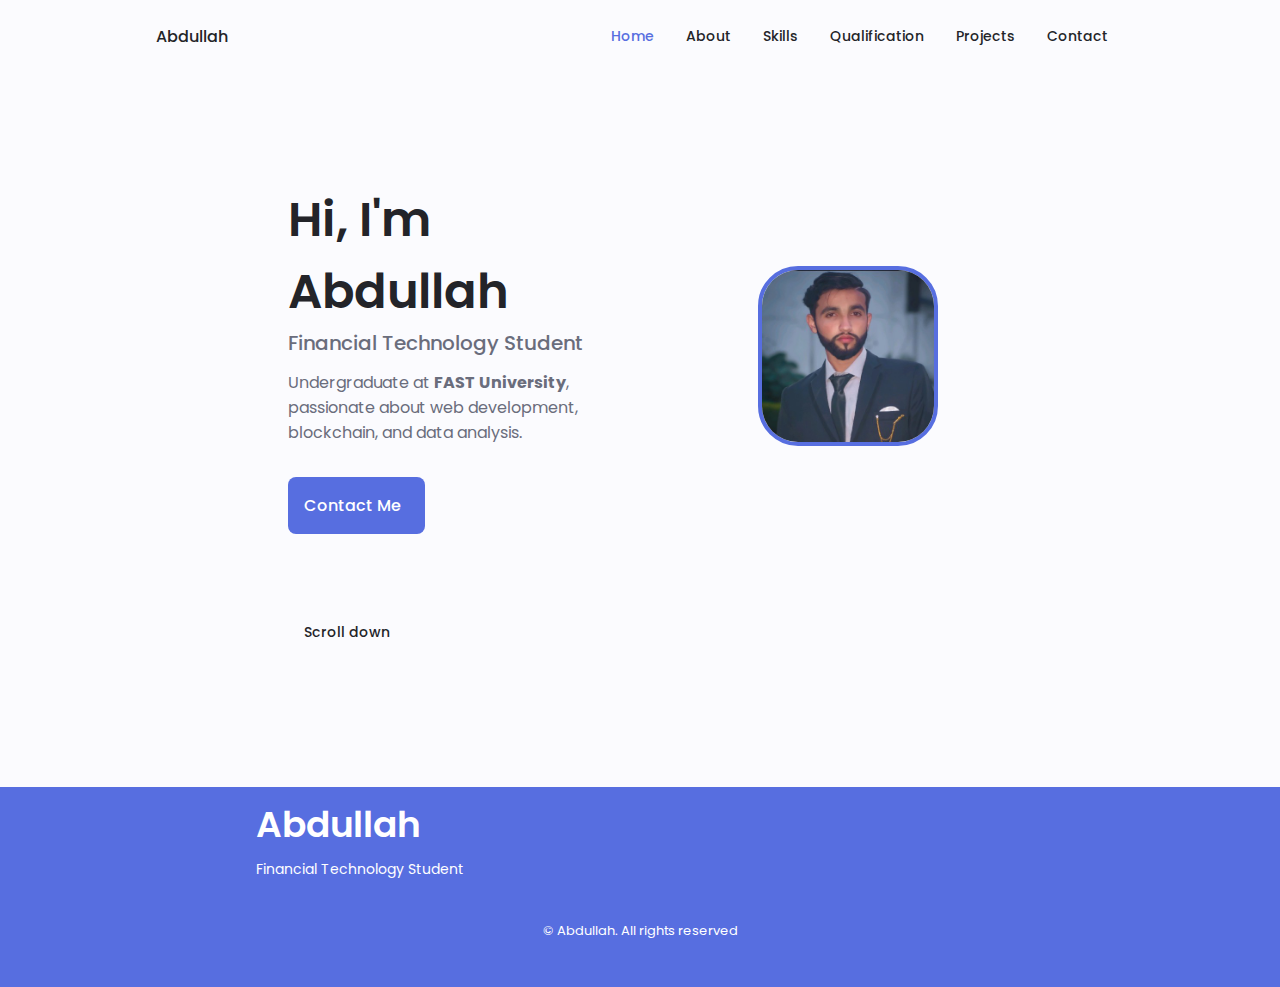
<file: portfolion task 1/index.html>
<!DOCTYPE html>
<html lang="en">
<head>
    <meta charset="UTF-8" />
    <meta name="viewport" content="width=device-width, initial-scale=1.0" />
    <!-- Update the title for each page -->
    <title>Home | Abdullah's Portfolio</title>
    
    <!--=============== SWIPER CSS ===============-->
    <link rel="stylesheet" href="https://unpkg.com/swiper/swiper-bundle.min.css" />

    <!--=============== UNICONS ===============-->
    <link rel="stylesheet" href="https://unicons.iconscout.com/release/v4.0.8/css/line.css" />

    <!--=============== CSS ===============-->
    <link rel="stylesheet" href="style.css" />
</head>

<body>
    <!--==================== HEADER ====================-->
    <!-- This header will be copied to all other pages -->
    <header class="header" id="header">
        <nav class="nav container">
            <a href="index.html" class="nav__logo">Abdullah</a>
            <div class="nav__menu" id="nav-menu">
                <ul class="nav__list grid">
                    <!-- 1. Links point to .html files -->
                    <!-- 2. The "Home" link has the 'active-link' class on this page -->
                    <li class="nav__item"><a href="index.html" class="nav__link active-link"><i class="uil uil-estate nav__icon"></i>Home</a></li>
                    <li class="nav__item"><a href="about.html" class="nav__link"><i class="uil uil-user nav__icon"></i>About</a></li>
                    <li class="nav__item"><a href="skills.html" class="nav__link"><i class="uil uil-file-alt nav__icon"></i>Skills</a></li>
                    <li class="nav__item"><a href="qualification.html" class="nav__link"><i class="uil uil-briefcase-alt nav__icon"></i>Qualification</a></li>
                    <li class="nav__item"><a href="projects.html" class="nav__link"><i class="uil uil-scenery nav__icon"></i>Projects</a></li>
                    <li class="nav__item"><a href="contact.html" class="nav__link"><i class="uil uil-message nav__icon"></i>Contact</a></li>
                </ul>
                <i class="uil uil-times nav__close" id="nav-close"></i>
            </div>
              <div class="nav__btns">
                <i class="uil uil-moon change-theme" id="theme-button"></i>
                <div class="nav__toggle" id="nav-toggle"><i class="uil uil-apps"></i></div>
            </div>
        </nav>
    </header>

    <!--==================== MAIN ====================-->
    <!-- The <main> section for this page ONLY contains the Home content -->
    <main class="main">
        <section class="home section" id="home">
            <div class="home__container container grid">
                <div class="home__content grid">
                    <div class="home__social">
                        <a href="https://www.linkedin.com/in/abdullah-0769a62a3" target="_blank" class="home__social-icon"><i class="uil uil-linkedin-alt"></i></a>
                        <a href="https://github.com/abdullah3373" target="_blank" class="home__social-icon"><i class="uil uil-github-alt"></i></a>
                    </div>
            <!-- REPLACEMENT CODE -->
<div class="home__img">
    <img src="images/profile.jpg" alt="Abdullah" class="home__img-photo">
</div>
                    <div class="home__data">
                        <h1 class="home__title">Hi, I'm Abdullah</h1>
                        <h3 class="home__subtitle">Financial Technology Student</h3>
                        <p class="home__description">Undergraduate at <strong>FAST University</strong>, passionate about web development, blockchain, and data analysis.</p>
                        <!-- This button should link to the contact.html page -->
                        <a href="contact.html" class="button button--flex">Contact Me <i class="uil uil-message button__icon"></i></a>
                    </div>
                </div>
                <div class="home__scroll">
                    <!-- This button should link to the about.html page -->
                    <a href="about.html" class="home__scroll-button button--flex">
                        <i class="uil uil-mouse-alt home__scroll-mouse"></i><span class="home__scroll-name">Scroll down</span><i class="uil uil-arrow-down home__scroll-arrow"></i>
                    </a>
                </div>
            </div>
        </section>
    </main>

    <!--==================== FOOTER ====================-->
    <!-- This footer will be copied to all other pages -->
    <footer class="footer">
        <div class="footer__bg">
            <div class="footer__container container grid">
                <div><h1 class="footer__title">Abdullah</h1><span class="footer__subtitle">Financial Technology Student</span></div>
                <!-- Correct Code (After) -->
<div class="footer__socials">
    <a href="https://www.linkedin.com/in/abdullah-0769a62a3" target="_blank" class="footer__social"><i class="uil uil-linkedin-alt"></i></a>
    <a href="https://github.com/abdullah3373" target="_blank" class="footer__social"><i class="uil uil-github-alt"></i></a>
</div>
            </div>
            <p class="footer__copy">© Abdullah. All rights reserved</p>
        </div>
    </footer>
    <!--==================== SCROLL TOP ====================-->
    <a href="#" class="scrollup" id="scroll-up"><i class="uil uil-arrow-up scrollup__icon"></i></a>
    <!--==================== SWIPER JS ====================-->
    <script src="https://unpkg.com/swiper/swiper-bundle.min.js"></script>
    <!--==================== MAIN JS ====================-->
    <script src="script.js"></script>
    </body>
</html>
</file>
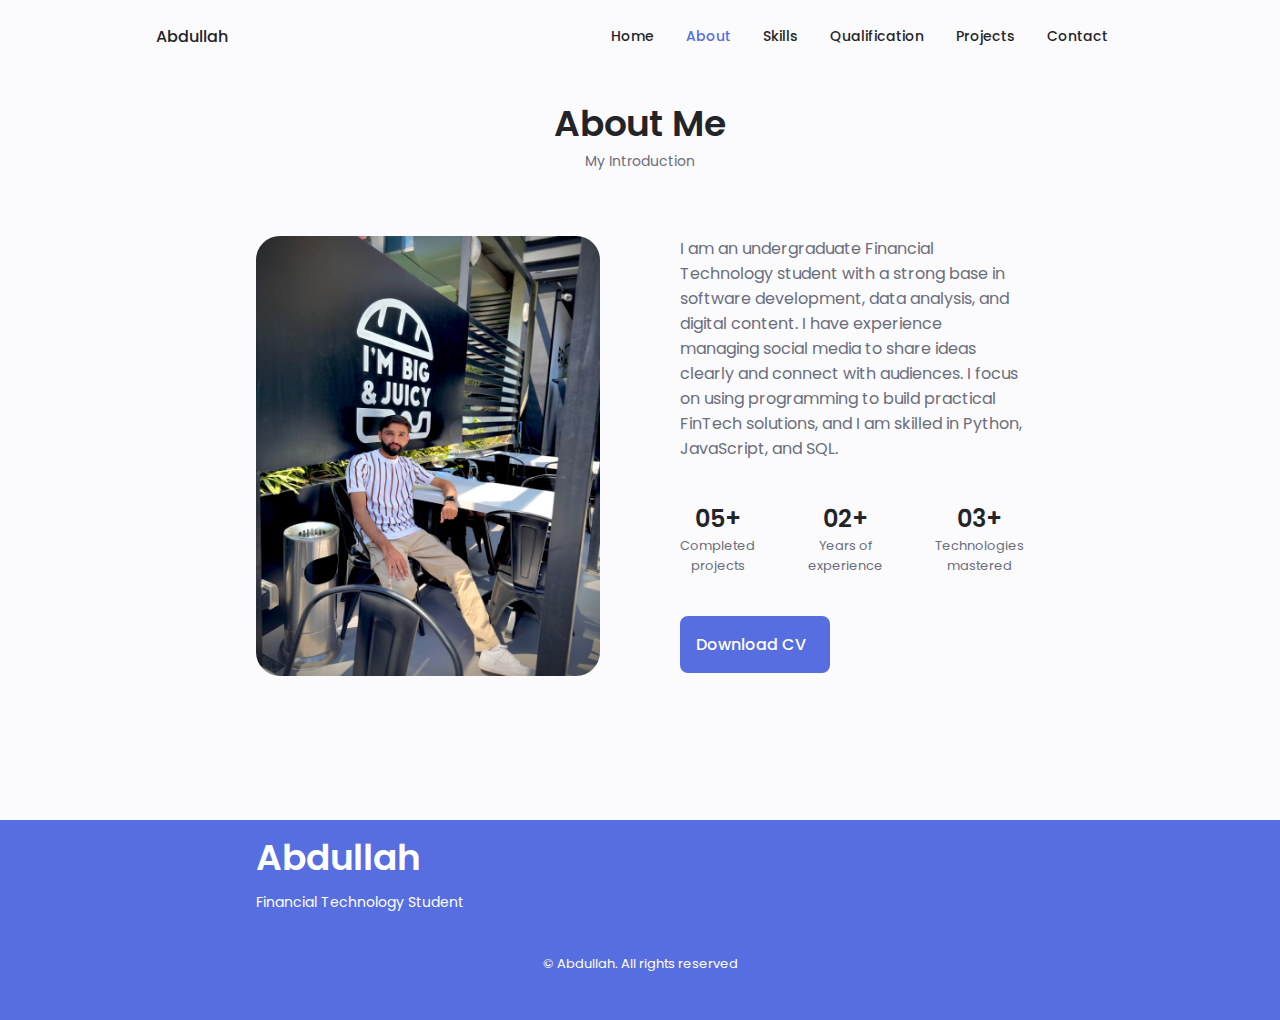
<file: portfolion task 1/about.html>
<!DOCTYPE html>
<html lang="en">
<head>
    <meta charset="UTF-8" />
    <meta name="viewport" content="width=device-width, initial-scale=1.0" />
    <title>About | Abdullah's Portfolio</title>
    
    <!--=============== SWIPER CSS ===============-->
    <link rel="stylesheet" href="https://unpkg.com/swiper/swiper-bundle.min.css" />
    <!--=============== UNICONS ===============-->
    <link rel="stylesheet" href="https://unicons.iconscout.com/release/v4.0.8/css/line.css" />
    <!--=============== CSS ===============-->
    <link rel="stylesheet" href="style.css" />
</head>
<body>
    <!--==================== HEADER ====================-->
    <header class="header" id="header">
        <nav class="nav container">
            <a href="index.html" class="nav__logo">Abdullah</a>
            <div class="nav__menu" id="nav-menu">
                <ul class="nav__list grid">
                    <li class="nav__item"><a href="index.html" class="nav__link"><i class="uil uil-estate nav__icon"></i>Home</a></li>
                    <li class="nav__item"><a href="about.html" class="nav__link active-link"><i class="uil uil-user nav__icon"></i>About</a></li>
                    <li class="nav__item"><a href="skills.html" class="nav__link"><i class="uil uil-file-alt nav__icon"></i>Skills</a></li>
                    <li class="nav__item"><a href="qualification.html" class="nav__link"><i class="uil uil-briefcase-alt nav__icon"></i>Qualification</a></li>
                    <li class="nav__item"><a href="projects.html" class="nav__link"><i class="uil uil-scenery nav__icon"></i>Projects</a></li>
                    <li class="nav__item"><a href="contact.html" class="nav__link"><i class="uil uil-message nav__icon"></i>Contact</a></li>
                </ul>
                <i class="uil uil-times nav__close" id="nav-close"></i>
            </div>
            <div class="nav__btns">
                <i class="uil uil-moon change-theme" id="theme-button"></i>
                <div class="nav__toggle" id="nav-toggle"><i class="uil uil-apps"></i></div>
            </div>
        </nav>
    </header>

    <!--==================== MAIN ====================-->
    <main class="main">
        <section class="about section" id="about">
            <h2 class="section__title">About Me</h2>
            <span class="section__subtitle">My Introduction</span>
            <div class="about__container container grid">
                <img src="images\2.jpg" alt="About Abdullah" class="about__img" />
                <div class="about__data">
                   <p class="about__description">
    I am an undergraduate Financial Technology student with a strong base in software development, data analysis, and digital content. I have experience managing social media to share ideas clearly and connect with audiences. I focus on using programming to build practical FinTech solutions, and I am skilled in Python, JavaScript, and SQL.
</p>

                    <div class="about__info">
                        <div><span class="about__info-title">05+</span><span class="about__info-name">Completed <br /> projects</span></div>
                        <div><span class="about__info-title">02+</span><span class="about__info-name">Years of <br /> experience</span></div>
                        <div><span class="about__info-title">03+</span><span class="about__info-name">Technologies <br /> mastered</span></div>
                    </div>
                    <div class="about__buttons">
                        <a download="" href="Abdullah cv.pdf" class="button button--flex">Download CV <i class="uil uil-download-alt button__icon"></i></a>
                    </div>
                </div>
            </div>
        </section>
    </main>

    <!--==================== FOOTER ====================-->
    <footer class="footer">
        <div class="footer__bg">
            <div class="footer__container container grid">
                <div><h1 class="footer__title">Abdullah</h1><span class="footer__subtitle">Financial Technology Student</span></div>
                <div class="footer__socials">
                    <a href="https://www.linkedin.com/in/abdullah-0769a62a3" target="_blank" class="footer__social"><i class="uil uil-linkedin-alt"></i></a>
                    <a href="https://github.com/abdullah3373" target="_blank" class="footer__social"><i class="uil uil-github-alt"></i></a>
                </div>
            </div>
            <p class="footer__copy">© Abdullah. All rights reserved</p>
        </div>
    </footer>

    <!--==================== SCROLL TOP ====================-->
    <a href="#" class="scrollup" id="scroll-up"><i class="uil uil-arrow-up scrollup__icon"></i></a>
    <!--==================== SWIPER JS ====================-->
    <script src="https://unpkg.com/swiper/swiper-bundle.min.js"></script>
    <!--==================== MAIN JS ====================-->
    <script src="script.js"></script>
</body>
</html>
</file>
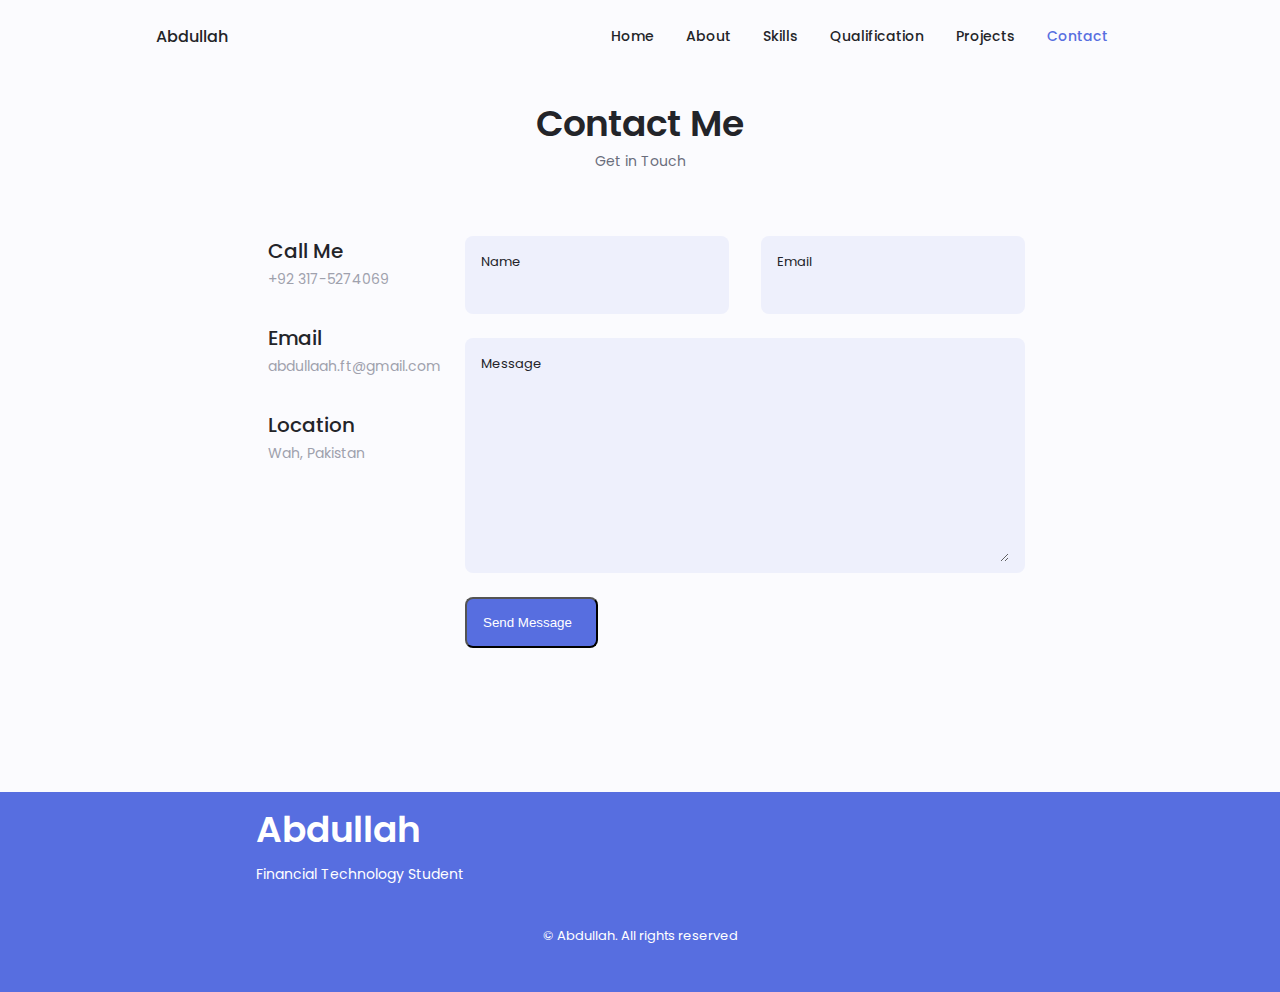
<file: portfolion task 1/contact.html>
<!DOCTYPE html>
<html lang="en">
<head>
    <meta charset="UTF-8" />
    <meta name="viewport" content="width=device-width, initial-scale=1.0" />
    <title>Contact | Abdullah's Portfolio</title>
    <link rel="stylesheet" href="https://unpkg.com/swiper/swiper-bundle.min.css" />
    <link rel="stylesheet" href="https://unicons.iconscout.com/release/v4.0.8/css/line.css" />
    <link rel="stylesheet" href="style.css" />
</head>
<body>
    <!-- HEADER -->
    <header class="header" id="header">
        <nav class="nav container">
            <a href="index.html" class="nav__logo">Abdullah</a>
            <div class="nav__menu" id="nav-menu">
                <ul class="nav__list grid">
                    <li class="nav__item"><a href="index.html" class="nav__link"><i class="uil uil-estate nav__icon"></i>Home</a></li>
                    <li class="nav__item"><a href="about.html" class="nav__link"><i class="uil uil-user nav__icon"></i>About</a></li>
                    <li class="nav__item"><a href="skills.html" class="nav__link"><i class="uil uil-file-alt nav__icon"></i>Skills</a></li>
                    <li class="nav__item"><a href="qualification.html" class="nav__link"><i class="uil uil-briefcase-alt nav__icon"></i>Qualification</a></li>
                    <li class="nav__item"><a href="projects.html" class="nav__link"><i class="uil uil-scenery nav__icon"></i>Projects</a></li>
                    <li class="nav__item"><a href="contact.html" class="nav__link active-link"><i class="uil uil-message nav__icon"></i>Contact</a></li>
                </ul>
                <i class="uil uil-times nav__close" id="nav-close"></i>
            </div>
            <div class="nav__btns">
                <i class="uil uil-moon change-theme" id="theme-button"></i>
                <div class="nav__toggle" id="nav-toggle"><i class="uil uil-apps"></i></div>
            </div>
        </nav>
    </header>

    <!-- MAIN -->
    <main class="main">
        <section class="contact section" id="contact">
            <h2 class="section__title">Contact Me</h2>
            <span class="section__subtitle">Get in Touch</span>
            <div class="contact__container container grid">
                <div>
                    <div class="contact__information"><i class="uil uil-phone contact__icon"></i><div><h3 class="contact__title">Call Me</h3><span class="contact__subtitle">+92 317-5274069</span></div></div>
                    <div class="contact__information"><i class="uil uil-envelope contact__icon"></i><div><h3 class="contact__title">Email</h3><span class="contact__subtitle">abdullaah.ft@gmail.com</span></div></div>
                    <div class="contact__information"><i class="uil uil-map-marker contact__icon"></i><div><h3 class="contact__title">Location</h3><span class="contact__subtitle">Wah, Pakistan</span></div></div>
                </div>
                <form action="" class="contact__form grid">
                    <div class="contact__inputs grid">
                        <div class="contact__content"><label for="name" class="contact__label">Name</label><input type="text" class="contact__input" id="name" required></div>
                        <div class="contact__content"><label for="email" class="contact__label">Email</label><input type="email" class="contact__input" id="email" required></div>
                    </div>
                    <div class="contact__content"><label for="message" class="contact__label">Message</label><textarea name="message" id="message" cols="0" rows="7" class="contact__input" required></textarea></div>
                    <div><button type="submit" class="button button--flex">Send Message<i class="uil uil-message button__icon"></i></button></div>
                </form>
            </div>
        </section>
    </main>

    <!-- FOOTER -->
    <footer class="footer">
        <div class="footer__bg">
            <div class="footer__container container grid">
                <div><h1 class="footer__title">Abdullah</h1><span class="footer__subtitle">Financial Technology Student</span></div>
                <div class="footer__socials">
                    <a href="https://www.linkedin.com/in/abdullah-0769a62a3" target="_blank" class="footer__social"><i class="uil uil-linkedin-alt"></i></a>
                    <a href="https://github.com/abdullah3373" target="_blank" class="footer__social"><i class="uil uil-github-alt"></i></a>
                </div>
            </div>
            <p class="footer__copy">© Abdullah. All rights reserved</p>
        </div>
    </footer>

    <a href="#" class="scrollup" id="scroll-up"><i class="uil uil-arrow-up scrollup__icon"></i></a>
    <script src="https://unpkg.com/swiper/swiper-bundle.min.js"></script>
    <script src="script.js"></script>
</body>
</html>
</file>
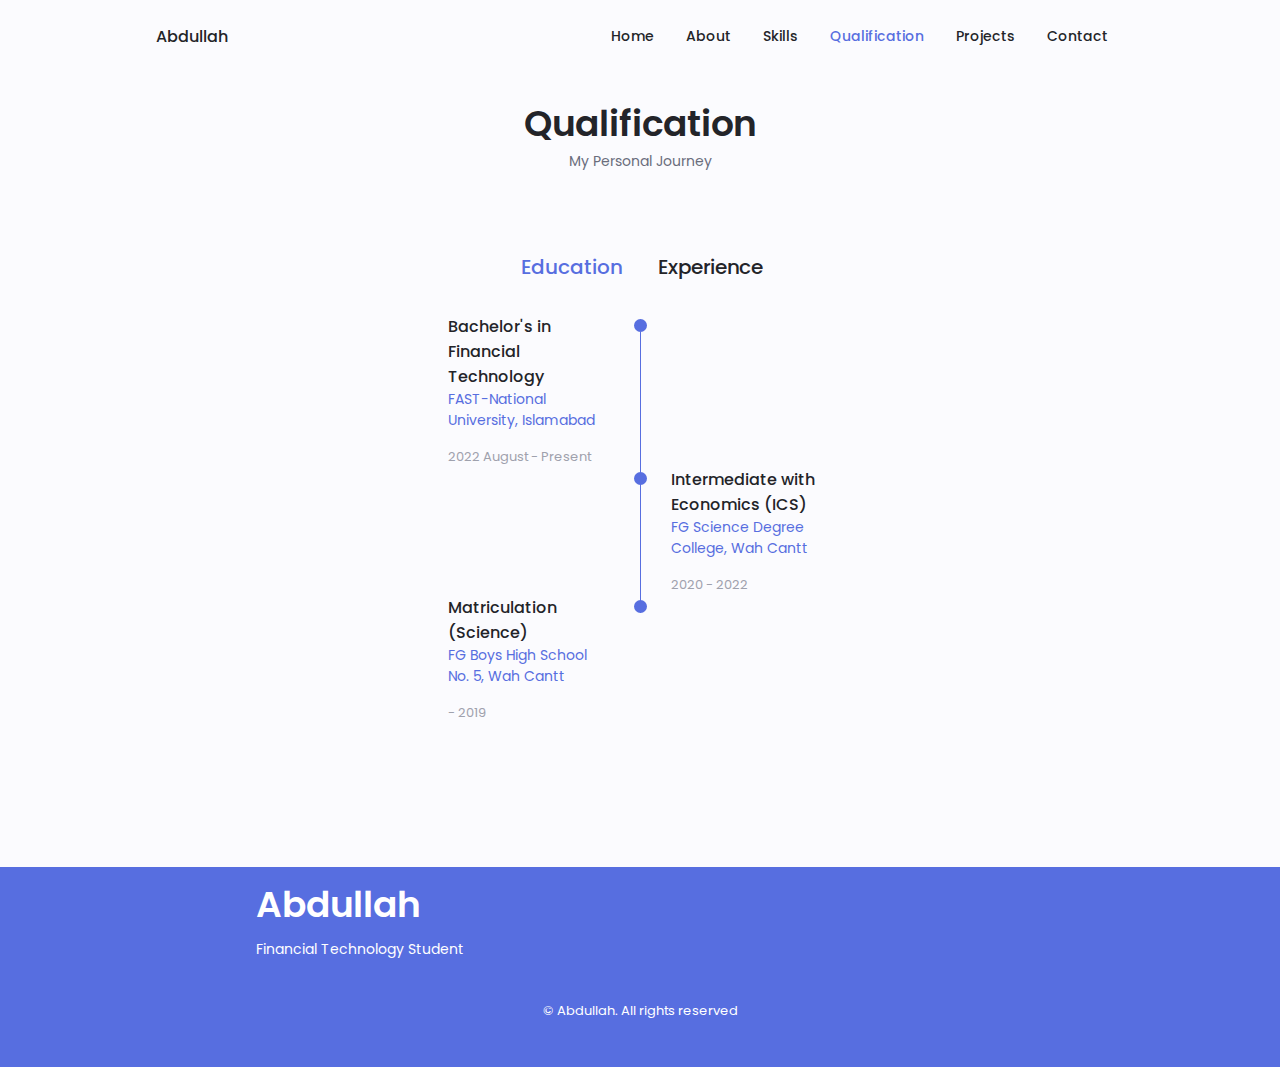
<file: portfolion task 1/qualification.html>
<!DOCTYPE html>
<html lang="en">
<head>
    <meta charset="UTF-8" />
    <meta name="viewport" content="width=device-width, initial-scale=1.0" />
    <title>Qualification | Abdullah's Portfolio</title>
    
    <!--=============== SWIPER CSS ===============-->
    <link rel="stylesheet" href="https://unpkg.com/swiper/swiper-bundle.min.css" />
    <!--=============== UNICONS ===============-->
    <link rel="stylesheet" href="https://unicons.iconscout.com/release/v4.0.8/css/line.css" />
    <!--=============== CSS ===============-->
    <link rel="stylesheet" href="style.css" />
</head>
<body>
    <!--==================== HEADER ====================-->
    <header class="header" id="header">
        <nav class="nav container">
            <a href="index.html" class="nav__logo">Abdullah</a>
            <div class="nav__menu" id="nav-menu">
                <ul class="nav__list grid">
                    <li class="nav__item"><a href="index.html" class="nav__link"><i class="uil uil-estate nav__icon"></i>Home</a></li>
                    <li class="nav__item"><a href="about.html" class="nav__link"><i class="uil uil-user nav__icon"></i>About</a></li>
                    <li class="nav__item"><a href="skills.html" class="nav__link"><i class="uil uil-file-alt nav__icon"></i>Skills</a></li>
                    <li class="nav__item"><a href="qualification.html" class="nav__link active-link"><i class="uil uil-briefcase-alt nav__icon"></i>Qualification</a></li>
                    <li class="nav__item"><a href="projects.html" class="nav__link"><i class="uil uil-scenery nav__icon"></i>Projects</a></li>
                    <li class="nav__item"><a href="contact.html" class="nav__link"><i class="uil uil-message nav__icon"></i>Contact</a></li>
                </ul>
                <i class="uil uil-times nav__close" id="nav-close"></i>
            </div>
            <div class="nav__btns">
                <i class="uil uil-moon change-theme" id="theme-button"></i>
                <div class="nav__toggle" id="nav-toggle"><i class="uil uil-apps"></i></div>
            </div>
        </nav>
    </header>

    <!--==================== MAIN ====================-->
        <!--==================== QUALIFICATION ====================-->
        <section class="qualification section" id="qualification">
            <h2 class="section__title">Qualification</h2>
            <span class="section__subtitle">My Personal Journey</span>

            <div class="qualification__container container">
                <div class="qualification__tabs">
                    <!-- Tab for Education -->
                    <div class="qualification__button button--flex qualification__active" data-target="#education">
                        <i class="uil uil-graduation-cap qualification__icon"></i>
                        Education
                    </div>

                    <!-- Tab for Work/Experience -->
                    <div class="qualification__button button--flex" data-target="#work">
                        <i class="uil uil-briefcase-alt qualification__icon"></i>
                        Experience
                    </div>
                </div>

                <div class="qualification__sections">
                    <!--==================== QUALIFICATION CONTENT 1 (EDUCATION) ====================-->
                    <div class="qualification__content qualification__active" data-content id="education">
                        
                        <!-- Qualification 1: Bachelor's Degree -->
                        <div class="qualification__data">
                            <div>
                                <h3 class="qualification__title">Bachelor's in Financial Technology</h3>
                                <span class="qualification__subtitle">FAST-National University, Islamabad</span>
                                <div class="qualification__calendar">
                                    <i class="uil uil-calendar-alt"></i>
                                    2022 August - Present
                                </div>
                            </div>
                            <div>
                                <span class="qualification__rounder"></span>
                                <span class="qualification__line"></span>
                            </div>
                        </div>
                        
                        <!-- Qualification 2: Intermediate College -->
                        <div class="qualification__data">
                            <div></div> <!-- Empty div for spacing -->
                            <div>
                                <span class="qualification__rounder"></span>
                                <span class="qualification__line"></span>
                            </div>
                            <div>
                                <h3 class="qualification__title">Intermediate with Economics (ICS)</h3>
                                <span class="qualification__subtitle">FG Science Degree College, Wah Cantt</span>
                                <div class="qualification__calendar">
                                    <i class="uil uil-calendar-alt"></i>
                                    2020 - 2022
                                </div>
                            </div>
                        </div>

                        <!-- Qualification 3: High School -->
                        <div class="qualification__data">
                            <div>
                                <h3 class="qualification__title">Matriculation (Science)</h3>
                                <span class="qualification__subtitle">FG Boys High School No. 5, Wah Cantt</span>
                                <div class="qualification__calendar">
                                    <i class="uil uil-calendar-alt"></i>
                                    - 2019
                                </div>
                            </div>
                            <div>
                                <span class="qualification__rounder"></span>
                                <!-- No line after the last item -->
                            </div>
                        </div>
                    </div>
                    
                   <!-- ==================== QUALIFICATION CONTENT 2 (WORK/EXPERIENCE) ==================== -->
<div class="qualification__content" data-content id="work">
    <!-- Experience 1: Management Executive -->
    <div class="qualification__data">
        <div>
            <h3 class="qualification__title">Management Executive</h3>
            <span class="qualification__subtitle">FAST Management Society, Islamabad</span>
            <div class="qualification__calendar">
                <i class="uil uil-calendar-alt"></i> 2022 – 2025
            </div>
        </div>
        <div>
            <span class="qualification__rounder"></span>
            <span class="qualification__line"></span>
        </div>
    </div>

    <!-- Experience 2: Instagram Manager -->
    <div class="qualification__data">
        <div></div>
        <div>
            <span class="qualification__rounder"></span>
            <!-- No line after the last item -->
        </div>
        <div>
            <h3 class="qualification__title">Instagram Account Manager & Content Creator</h3>
            <span class="qualification__subtitle">Self-managed (@_Fasthetic)</span>
            <div class="qualification__calendar">
                <i class="uil uil-calendar-alt"></i> Aug 2022 - Present
            </div>
        </div>
    </div>
</div>
            </div>
        </section>
        

    <!--==================== FOOTER ====================-->
    <footer class="footer">
        <div class="footer__bg">
            <div class="footer__container container grid">
                <div><h1 class="footer__title">Abdullah</h1><span class="footer__subtitle">Financial Technology Student</span></div>
                <div class="footer__socials">
                    <a href="https://www.linkedin.com/in/abdullah-0769a62a3" target="_blank" class="footer__social"><i class="uil uil-linkedin-alt"></i></a>
                    <a href="https://github.com/abdullah3373" target="_blank" class="footer__social"><i class="uil uil-github-alt"></i></a>
                </div>
            </div>
            <p class="footer__copy">© Abdullah. All rights reserved</p>
        </div>
    </footer>

    <!--==================== SCROLL TOP ====================-->
    <a href="#" class="scrollup" id="scroll-up"><i class="uil uil-arrow-up scrollup__icon"></i></a>
    <!--==================== SWIPER JS ====================-->
    <script src="https://unpkg.com/swiper/swiper-bundle.min.js"></script>
    <!--==================== MAIN JS ====================-->
    <script src="script.js"></script>
</body>
</html>
</file>
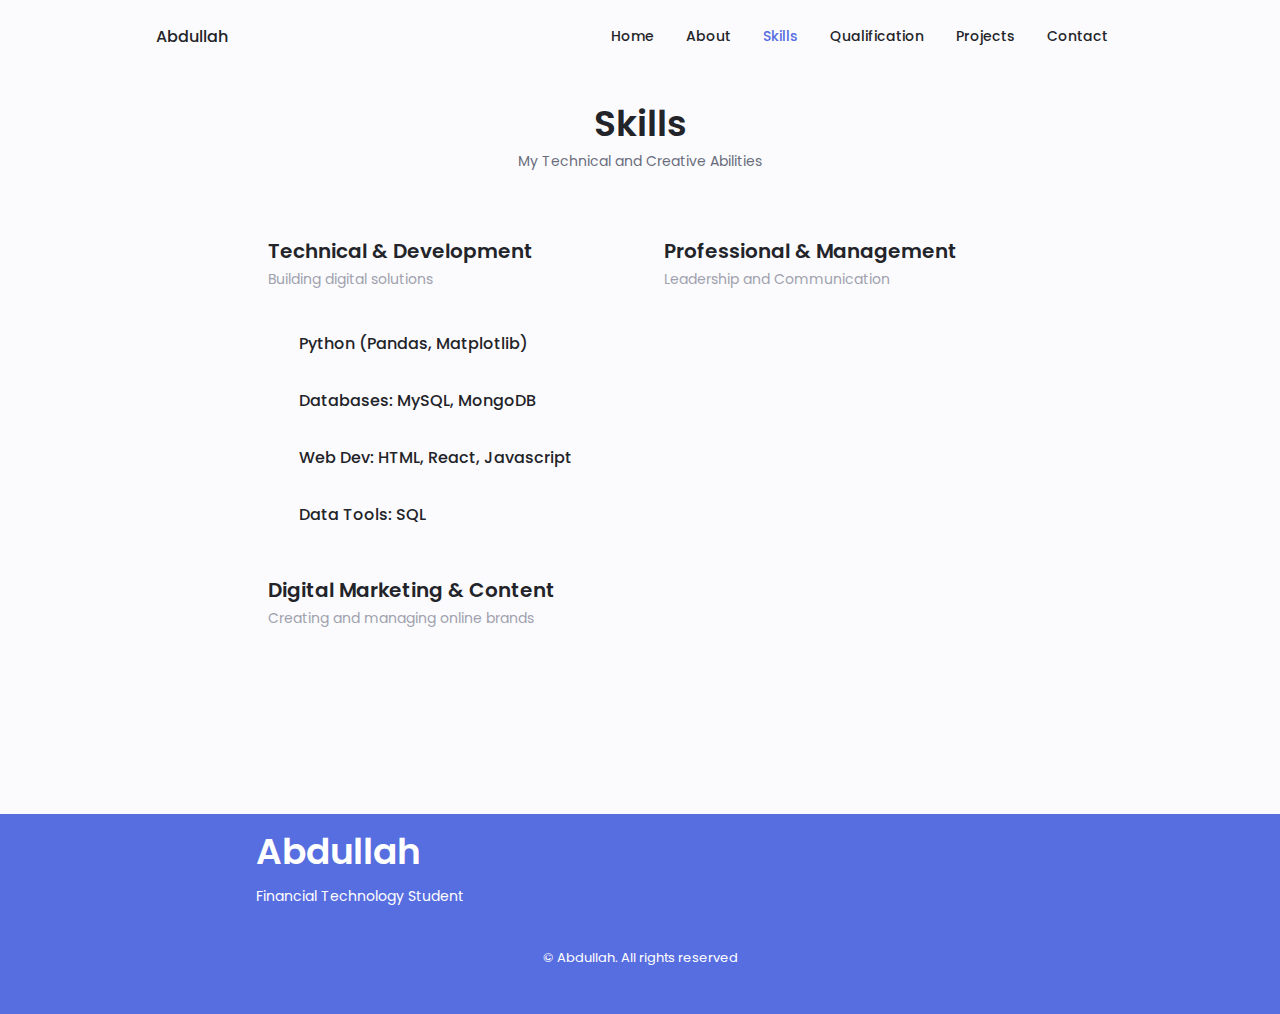
<file: portfolion task 1/skills.html>
<!DOCTYPE html>
<html lang="en">
<head>
    <meta charset="UTF-8" />
    <meta name="viewport" content="width=device-width, initial-scale=1.0" />
    <title>Skills | Abdullah's Portfolio</title>
    <link rel="stylesheet" href="https://unpkg.com/swiper/swiper-bundle.min.css" />
    <link rel="stylesheet" href="https://unicons.iconscout.com/release/v4.0.8/css/line.css" />
    <link rel="stylesheet" href="style.css" />
</head>
<body>
    <!-- HEADER -->
    <header class="header" id="header">
        <nav class="nav container">
            <a href="index.html" class="nav__logo">Abdullah</a>
            <div class="nav__menu" id="nav-menu">
                <ul class="nav__list grid">
                    <li class="nav__item"><a href="index.html" class="nav__link"><i class="uil uil-estate nav__icon"></i>Home</a></li>
                    <li class="nav__item"><a href="about.html" class="nav__link"><i class="uil uil-user nav__icon"></i>About</a></li>
                    <li class="nav__item"><a href="skills.html" class="nav__link active-link"><i class="uil uil-file-alt nav__icon"></i>Skills</a></li>
                    <li class="nav__item"><a href="qualification.html" class="nav__link"><i class="uil uil-briefcase-alt nav__icon"></i>Qualification</a></li>
                    <li class="nav__item"><a href="projects.html" class="nav__link"><i class="uil uil-scenery nav__icon"></i>Projects</a></li>
                    <li class="nav__item"><a href="contact.html" class="nav__link"><i class="uil uil-message nav__icon"></i>Contact</a></li>
                </ul>
                <i class="uil uil-times nav__close" id="nav-close"></i>
            </div>
            <div class="nav__btns">
                <i class="uil uil-moon change-theme" id="theme-button"></i>
                <div class="nav__toggle" id="nav-toggle"><i class="uil uil-apps"></i></div>
            </div>
        </nav>
    </header>

    <!-- ==================== SKILLS ==================== -->
<section class="skills section" id="skills">
    <h2 class="section__title">Skills</h2>
    <span class="section__subtitle">My Technical and Creative Abilities</span>
    <div class="skills__container container grid">
        <div>
            <!-- =============== SKILL 1: Technical & Development =============== -->
            <div class="skills__content skills__open">
                <div class="skills__header">
                    <i class="uil uil-brackets-curly skills__icon"></i>
                    <div>
                        <h1 class="skills__title">Technical & Development</h1>
                        <span class="skills__subtitle">Building digital solutions</span>
                    </div>
                    <i class="uil uil-angle-down skills__arrow"></i>
                </div>
                <div class="skills__list grid">
                    <div class="skills__data"><div class="skills__titles"><h3 class="skills__name">Python (Pandas, Matplotlib)</h3></div></div>
                    <div class="skills__data"><div class="skills__titles"><h3 class="skills__name">Databases: MySQL, MongoDB</h3></div></div>
                    <div class="skills__data"><div class="skills__titles"><h3 class="skills__name">Web Dev: HTML, React, Javascript</h3></div></div>
                    <div class="skills__data"><div class="skills__titles"><h3 class="skills__name">Data Tools: SQL</h3></div></div>
                </div>
            </div>

            <!-- =============== SKILL 2: Digital Marketing & Content =============== -->
            <div class="skills__content skills__close">
                <div class="skills__header">
                    <i class="uil uil-megaphone skills__icon"></i>
                    <div>
                        <h1 class="skills__title">Digital Marketing & Content</h1>
                        <span class="skills__subtitle">Creating and managing online brands</span>
                    </div>
                    <i class="uil uil-angle-down skills__arrow"></i>
                </div>
                <div class="skills__list grid">
                    <div class="skills__data"><div class="skills__titles"><h3 class="skills__name">Instagram Content Strategy & Scheduling</h3></div></div>
                    <div class="skills__data"><div class="skills__titles"><h3 class="skills__name">Photography & Videography (Reels)</h3></div></div>
                    <div class="skills__data"><div class="skills__titles"><h3 class="skills__name">Editing Tools: Canva, CapCut, InShot, Lightroom</h3></div></div>
                    <div class="skills__data"><div class="skills__titles"><h3 class="skills__name">Audience Engagement & DM Communication</h3></div></div>
                </div>
            </div>
        </div>
        <div>
            <!-- =============== SKILL 3: Professional & Management =============== -->
            <div class="skills__content skills__close">
                <div class="skills__header">
                    <i class="uil uil-user-check skills__icon"></i>
                    <div>
                        <h1 class="skills__title">Professional & Management</h1>
                        <span class="skills__subtitle">Leadership and Communication</span>
                    </div>
                    <i class="uil uil-angle-down skills__arrow"></i>
                </div>
                <div class="skills__list grid">
                    <div class="skills__data"><div class="skills__titles"><h3 class="skills__name">Event Management (NASCON 2023-2025)</h3></div></div>
                    <div class="skills__data"><div class="skills__titles"><h3 class="skills__name">Strong Written and Verbal Communication</h3></div></div>
                    <div class="skills__data"><div class="skills__titles"><h3 class="skills__name">Project Management and Leadership</h3></div></div>
                    <div class="skills__data"><div class="skills__titles"><h3 class="skills__name">Remote Work & Initiative-driven</h3></div></div>
                </div>
            </div>
        </div>
    </div>
</section>

    <!-- FOOTER -->
    <footer class="footer">
        <div class="footer__bg">
            <div class="footer__container container grid">
                <div><h1 class="footer__title">Abdullah</h1><span class="footer__subtitle">Financial Technology Student</span></div>
                <div class="footer__socials">
                    <a href="https://www.linkedin.com/in/abdullah-0769a62a3" target="_blank" class="footer__social"><i class="uil uil-linkedin-alt"></i></a>
                    <a href="https://github.com/abdullah3373" target="_blank" class="footer__social"><i class="uil uil-github-alt"></i></a>
                </div>
            </div>
            <p class="footer__copy">© Abdullah. All rights reserved</p>
        </div>
    </footer>

    <a href="#" class="scrollup" id="scroll-up"><i class="uil uil-arrow-up scrollup__icon"></i></a>
    <script src="https://unpkg.com/swiper/swiper-bundle.min.js"></script>
    <script src="script.js"></script>
</body>
</html>
</file>
<file: portfolion task 1/style.css>
/*=============== GOOGLE FONTS ===============*/
@import url('https://fonts.googleapis.com/css2?family=Poppins:wght@400;500;600&display=swap');

/*=============== VARIABLES CSS ===============*/
:root {
  --header-height: 3rem;

  /*========== Colors ==========*/
  --hue-color: 230; /* Blue: 230, Green: 142, Purple: 250, Pink: 340 */

  /* HSL color mode */
  --first-color: hsl(var(--hue-color), 69%, 61%);
  --first-color-second: hsl(var(--hue-color), 69%, 61%);
  --first-color-alt: hsl(var(--hue-color), 57%, 53%);
  --first-color-lighter: hsl(var(--hue-color), 92%, 85%);
  --title-color: hsl(var(--hue-color), 8%, 15%);
  --text-color: hsl(var(--hue-color), 8%, 45%);
  --text-color-light: hsl(var(--hue-color), 8%, 65%);
  --input-color: hsl(var(--hue-color), 70%, 96%);
  --body-color: hsl(var(--hue-color), 60%, 99%);
  --container-color: #fff;
  --scroll-bar-color: hsl(var(--hue-color), 12%, 90%);
  --scroll-thumb-color: hsl(var(--hue-color), 12%, 80%);

  /*========== Font and typography ==========*/
  --body-font: 'Poppins', sans-serif;
  --big-font-size: 2rem;
  --h1-font-size: 1.5rem;
  --h2-font-size: 1.25rem;
  --h3-font-size: 1.125rem;
  --normal-font-size: .938rem;
  --small-font-size: .813rem;
  --smaller-font-size: .75rem;

  /*========== Font weight ==========*/
  --font-medium: 500;
  --font-semi-bold: 600;

  /*========== Margins ==========*/
  --mb-0-25: .25rem;
  --mb-0-5: .5rem;
  --mb-0-75: .75rem;
  --mb-1: 1rem;
  --mb-1-5: 1.5rem;
  --mb-2: 2rem;
  --mb-2-5: 2.5rem;
  --mb-3: 3rem;

  /*========== z-index ==========*/
  --z-tooltip: 10;
  --z-fixed: 100;
  --z-modal: 1000;
}

/* Font size for large devices */
@media screen and (min-width: 968px) {
  :root {
    --big-font-size: 3rem;
    --h1-font-size: 2.25rem;
    --h2-font-size: 1.5rem;
    --h3-font-size: 1.25rem;
    --normal-font-size: 1rem;
    --small-font-size: .875rem;
    --smaller-font-size: .813rem;
  }
}

/*=============== Dark theme variables ===============*/
body.dark-theme {
    --first-color-second: hsl(var(--hue-color), 30%, 8%);
    --title-color: hsl(var(--hue-color), 8%, 95%);
    --text-color: hsl(var(--hue-color), 8%, 75%);
    --body-color: hsl(var(--hue-color), 28%, 12%);
    --container-color: hsl(var(--hue-color), 29%, 16%);
    --scroll-bar-color: hsl(var(--hue-color), 12%, 48%);
    --scroll-thumb-color: hsl(var(--hue-color), 12%, 36%);
}

/*=============== BASE ===============*/
* {
  box-sizing: border-box;
  padding: 0;
  margin: 0;
}

html {
  scroll-behavior: smooth;
}

body {
  margin: 0 0 var(--header-height) 0;
  font-family: var(--body-font);
  font-size: var(--normal-font-size);
  background-color: var(--body-color);
  color: var(--text-color);
}

h1, h2, h3, h4 {
  color: var(--title-color);
  font-weight: var(--font-semi-bold);
}

ul {
  list-style: none;
}

a {
  text-decoration: none;
}

img {
  max-width: 100%;
  height: auto;
}

/*==================== REUSABLE CSS CLASSES ====================*/
.section {
    padding: 2rem 0 4rem;
}
.section__title {
    font-size: var(--h1-font-size);
}
.section__subtitle {
    display: block;
    font-size: var(--small-font-size);
    margin-bottom: var(--mb-3);
}
.section__title, .section__subtitle {
    text-align: center;
}

/*==================== LAYOUT ====================*/
.container {
    max-width: 768px;
    margin-left: var(--mb-1-5);
    margin-right: var(--mb-1-5);
}
.grid {
    display: grid;
    gap: 1.5rem;
}

/*==================== HEADER ====================*/
.header {
    width: 100%;
    position: fixed;
    bottom: 0;
    left: 0;
    z-index: var(--z-fixed);
    background-color: var(--body-color);
}
/*==================== NAV ====================*/
.nav {
    max-width: 968px;
    height: var(--header-height);
    display: flex;
    justify-content: space-between;
    align-items: center;
}
.nav__logo, .nav__toggle {
    color: var(--title-color);
    font-weight: var(--font-medium);
}
.nav__logo:hover {
    color: var(--first-color);
}
.nav__toggle {
    font-size: 1.1rem;
    cursor: pointer;
}
.nav__toggle:hover {
    color: var(--first-color);
}
@media screen and (max-width: 767px) {
    .nav__menu {
        position: fixed;
        bottom: -100%;
        left: 0;
        width: 100%;
        background-color: var(--body-color);
        padding: 2rem 1.5rem 4rem;
        box-shadow: 0 -1px 4px rgba(0,0,0,.15);
        border-radius: 1.5rem 1.5rem 0 0;
        transition: .3s;
    }
}
.nav__list {
    grid-template-columns: repeat(3, 1fr);
    gap: 2rem;
}
.nav__link {
    display: flex;
    flex-direction: column;
    align-items: center;
    font-size: var(--small-font-size);
    color: var(--title-color);
    font-weight: var(--font-medium);
}
.nav__link:hover {
    color: var(--first-color);
}
.nav__icon {
    font-size: 1.2rem;
}
.nav__close {
    position: absolute;
    right: 1.3rem;
    bottom: .5rem;
    font-size: 1.5rem;
    cursor: pointer;
    color: var(--first-color);
}
.nav__close:hover {
    color: var(--first-color-alt);
}
.show-menu {
    bottom: 0;
}

/* Active link */
.active-link {
    color: var(--first-color);
}

/* Change background header */
.scroll-header {
    box-shadow: 0 -1px 4px rgba(0,0,0,.15);
}

/*==================== HOME ====================*/
.home__container {
    gap: 1rem;
}
.home__content {
    grid-template-columns: .5fr 3fr;
    padding-top: 3.5rem;
    align-items: center;
}
.home__social {
    display: grid;
    grid-template-columns: max-content;
    row-gap: 1rem;
}
.home__social-icon {
    font-size: 1.25rem;
    color: var(--first-color);
}
.home__social-icon:hover {
    color: var(--first-color-alt);
}

/* For a square with rounded edges */
.home__img-photo {
  width: 180px;
  height: 180px;
  border-radius: 2.5rem; 
  object-fit: cover;
  border: 4px solid var(--first-color);
  justify-self: center;
}
.home__data {
    grid-column: 1/3;
}
.home__title {
    font-size: var(--big-font-size);
}
.home__subtitle {
    font-size: var(--h3-font-size);
    color: var(--text-color);
    font-weight: var(--font-medium);
    margin-bottom: var(--mb-0-75);
}
.home__description {
    margin-bottom: var(--mb-2);
}
.home__scroll {
    display: none;
}
.home__scroll-button {
    color: var(--first-color);
    transition: .3s;
}
.home__scroll-button:hover {
    transform: translateY(.25rem);
}
.home__scroll-mouse {
    font-size: 2rem;
}
.home__scroll-name {
    font-size: var(--small-font-size);
    color: var(--title-color);
    font-weight: var(--font-medium);
    margin-right: var(--mb-0-25);
}
.home__scroll-arrow {
    font-size: 1.25rem;
}

/*==================== BUTTONS ====================*/
.button {
    display: inline-block;
    background-color: var(--first-color);
    color: #fff;
    padding: 1rem;
    border-radius: .5rem;
    font-weight: var(--font-medium);
}
.button:hover {
    background-color: var(--first-color-alt);
}
.button__icon {
    font-size: 1.25rem;
    margin-left: var(--mb-0-5);
    transition: .3s;
}
.button--flex {
    display: inline-flex;
    align-items: center;
}
.button--small {
    padding: .75rem 1rem;
}
.button--link {
    padding: 0;
    background-color: transparent;
    color: var(--first-color);
}
.button--link:hover {
    background-color: transparent;
    color: var(--first-color-alt);
}
/*==================== ABOUT ====================*/
.about__img {
    width: 200px;
    height:440px;
    border-radius: 1.5rem;
    justify-self: center;
    align-self: center;
}
.about__description {
    text-align: center;
    margin-bottom: var(--mb-2-5);
}
.about__info {
    display: flex;
    justify-content: space-evenly;
    margin-bottom: var(--mb-2-5);
}
.about__info-title {
    font-size: var(--h2-font-size);
    font-weight: var(--font-semi-bold);
    color: var(--title-color);
}
.about__info-name {
    font-size: var(--smaller-font-size);
}
.about__info-title, .about__info-name {
    display: block;
    text-align: center;
}
.about__buttons {
    display: flex;
    justify-content: center;
}

/*==================== SKILLS ====================*/
.skills__container {
    row-gap: 0;
}
.skills__header {
    display: flex;
    align-items: center;
    margin-bottom: var(--mb-2-5);
    cursor: pointer;
}
.skills__icon, .skills__arrow {
    font-size: 2rem;
    color: var(--first-color);
}
.skills__icon {
    margin-right: var(--mb-0-75);
}
.skills__title {
    font-size: var(--h3-font-size);
}
.skills__subtitle {
    font-size: var(--small-font-size);
    color: var(--text-color-light);
}
.skills__arrow {
    margin-left: auto;
    transition: .4s;
}
.skills__list {
    row-gap: 1.5rem;
    padding-left: 2.7rem;
}
.skills__titles {
    display: flex;
    justify-content: space-between;
    margin-bottom: var(--mb-0-5);
}
.skills__name {
    font-size: var(--normal-font-size);
    font-weight: var(--font-medium);
}
.skills__bar, .skills__percentage {
    height: 5px;
    border-radius: .25rem;
}
.skills__bar {
    background-color: var(--first-color-lighter);
}
.skills__percentage {
    display: block;
    background-color: var(--first-color);
}
.skills__ninety { width: 90%; }
.skills__eighty { width: 80%; }
.skills__seventyfive { width: 75%; }
.skills__ninetyfive { width: 95%; }
.skills__eightyfive { width: 85%; }
.skills__seventy { width: 70%; }
.skills__close .skills__list {
    height: 0;
    overflow: hidden;
}
.skills__open .skills__list {
    height: max-content;
    margin-bottom: var(--mb-2-5);
}
.skills__open .skills__arrow {
    transform: rotate(-180deg);
}
/*==================== QUALIFICATION ====================*/
.qualification__container {
    padding-top: 1rem;
}

.qualification__tabs {
    display: flex;
    justify-content: center; /* Changed from space-evenly for better look */
    margin-bottom: var(--mb-2);
}

.qualification__button {
    font-size: var(--h3-font-size);
    font-weight: var(--font-medium);
    color: var(--title-color); /* Set default color */
    margin: 0 var(--mb-1); /* Add margin for spacing */
    cursor: pointer;
    transition: .3s; /* Add smooth transition */
}

.qualification__button:hover {
    color: var(--first-color);
}

.qualification__icon {
    font-size: 1.8rem;
    margin-right: var(--mb-0-25);
}

/* This is the class for the ACTIVE button tab */
.qualification__active {
    color: var(--first-color);
}

.qualification__sections {
    display: grid;
    justify-content: center;
}

/* THIS IS THE RULE THAT HIDES CONTENT BY DEFAULT */
.qualification__content {
    display: none;
}

/* THIS IS THE CRITICAL RULE THAT SHOWS THE ACTIVE CONTENT */
.qualification__content.qualification__active {
    display: block;
}

.qualification__data {
    display: grid;
    grid-template-columns: 1fr max-content 1fr;
    column-gap: 1.5rem;
}

.qualification__title {
    font-size: var(--normal-font-size);
    font-weight: var(--font-medium);
}

.qualification__subtitle {
    display: inline-block;
    font-size: var(--small-font-size);
    margin-bottom: var(--mb-1);
}

.qualification__calendar {
    font-size: var(--smaller-font-size);
    color: var(--text-color-light);
}

.qualification__rounder {
    display: inline-block;
    width: 13px;
    height: 13px;
    background-color: var(--first-color);
    border-radius: 50%;
}

.qualification__line {
    display: block;
    width: 1px;
    height: 100%;
    background-color: var(--first-color);
    transform: translate(6px, -7px);
}

/*==================== PROJECTS ====================*/
.projects__container {
    overflow: initial;
}
.projects__content {
    padding: 0 1.5rem;
}
.projects__img {
    width: 265px;
    border-radius: .5rem;
    justify-self: center;
}
.projects__title {
    font-size: var(--h3-font-size);
    margin-bottom: var(--mb-0-5);
}
.projects__description {
    margin-bottom: var(--mb-0-75);
}
.projects__button:hover .button__icon {
    transform: translateX(.25rem);
}
.swiper-button-prev::after, .swiper-button-next::after {
    content: '';
}
.swiper-projects-icon {
    font-size: 2rem;
    color: var(--first-color);
}
.swiper-button-prev {
    left: -.5rem;
}
.swiper-button-next {
    right: -.5rem;
}
.swiper-pagination-bullet-active {
    background-color: var(--first-color);
}
.swiper-button-prev, .swiper-button-next, .swiper-pagination-bullet {
    outline: none;
}
/*==================== CONTACT ME ====================*/
.contact__container {
    row-gap: 3rem;
}
.contact__information {
    display: flex;
    margin-bottom: var(--mb-2);
}
.contact__icon {
    font-size: 2rem;
    color: var(--first-color);
    margin-right: var(--mb-0-75);
}
.contact__title {
    font-size: var(--h3-font-size);
    font-weight: var(--font-medium);
}
.contact__subtitle {
    font-size: var(--small-font-size);
    color: var(--text-color-light);
}
.contact__content {
    background-color: var(--input-color);
    border-radius: .5rem;
    padding: .75rem 1rem .25rem;
}
.contact__label {
    font-size: var(--smaller-font-size);
    color: var(--title-color);
}
.contact__input {
    width: 100%;
    background-color: var(--input-color);
    color: var(--text-color);
    font-family: var(--body-font);
    font-size: var(--normal-font-size);
    border: none;
    outline: none;
    padding: .25rem .5rem .5rem 0;
}
/*==================== FOOTER ====================*/
.footer {
    padding-top: 1rem;
    height
}
.footer__container {
    row-gap: 3.5rem;
}
.footer__bg {
    background-color: var(--first-color-second);
    padding: 2rem 0 3rem;
}
.footer__title {
    font-size: var(--h1-font-size);
    margin-bottom: var(--mb-0-25);
}
.footer__subtitle {
    font-size: var(--small-font-size);
}
.footer__links {
    display: flex;
    flex-direction: column;
    row-gap: 1.5rem;
}
.footer__link:hover {
    color: var(--first-color-lighter);
}
.footer__social {
    font-size: 1.25rem;
    margin-right: var(--mb-1-5);
}
.footer__social:hover {
    color: var(--first-color-lighter);
}
.footer__copy {
    font-size: var(--smaller-font-size);
    text-align: center;
    color: white;
    margin-top: var(--mb-3);
}
.footer__title, .footer__subtitle, .footer__link, .footer__social {
    color: #fff;
}
/*========== SCROLL UP ==========*/
.scrollup {
    position: fixed;
    right: 1rem;
    bottom: -20%;
    background-color: var(--first-color);
    opacity: .8;
    padding: 0 .3rem;
    border-radius: .4rem;
    z-index: var(--z-tooltip);
    transition: .4s;
}
.scrollup:hover {
    background-color: var(--first-color-alt);
}
.scrollup__icon {
    font-size: 1.5rem;
    color: #fff;
}
/* Show scroll */
.show-scroll {
    bottom: 5rem;
}
/*=============== SCROLL BAR ===============*/
::-webkit-scrollbar {
    width: .60rem;
    background-color: var(--scroll-bar-color);
    border-radius: .5rem;
}
::-webkit-scrollbar-thumb {
    background-color: var(--scroll-thumb-color);
    border-radius: .5rem;
}
::-webkit-scrollbar-thumb:hover {
    background-color: var(--text-color-light);
}

/*==================== MEDIA QUERIES ====================*/
/* For small devices */
@media screen and (max-width: 350px) {
    .container {
        margin-left: var(--mb-1);
        margin-right: var(--mb-1);
    }
    .nav__menu {
        padding: 2rem .25rem 4rem;
    }
    .nav__list {
        column-gap: 0;
    }
    .home__content {
        grid-template-columns: .25fr 3fr;
    }
    .home__blob {
        width: 180px;
    }
    .skills__title {
        font-size: var(--normal-font-size);
    }
    .qualification__data {
        gap: .5rem;
    }
    .projects__img {
        width: 200px;
    }
}

/* For medium devices */
@media screen and (min-width: 568px) {
    .home__content {
        grid-template-columns: max-content 1fr 1fr;
    }
    .home__data {
        grid-column: initial;
    }
    .home__img {
        order: 1;
        justify-self: center;
    }
    .about__container, .skills__container, .projects__container, .contact__container, .footer__container {
        grid-template-columns: repeat(2, 1fr);
    }
    .qualification__sections {
        display: grid;
        grid-template-columns: .6fr;
        justify-content: center;
    }
}

@media screen and (min-width: 768px) {
    .container {
        margin-left: auto;
        margin-right: auto;
    }
    body {
        margin: 0;
    }
    .section {
        padding: 6rem 0 8rem;
    }
    .section__subtitle {
        margin-bottom: 4rem;
    }
    .header {
        top: 0;
        bottom: initial;
    }
    .header, .main, .footer__container {
        padding: 0 1rem;
    }
    .nav {
        height: calc(var(--header-height) + 1.5rem);
        column-gap: 1rem;
    }
    .nav__icon, .nav__close, .nav__toggle {
        display: none;
    }
    .nav__list {
        display: flex;
        column-gap: 2rem;
    }
    .nav__menu {
        margin-left: auto;
    }
    .change-theme {
        margin: 0;
    }
    .home__container {
        row-gap: 5rem;
    }
    .home__content {
        padding-top: 5.5rem;
        column-gap: 2rem;
    }
    .home__blob {
        width: 270px;
    }
    .home__scroll {
        display: block;
    }
    .home__scroll-button {
        margin-left: 3rem;
    }
    .about__container {
        column-gap: 5rem;
    }
    .about__img {
        width: 350px;
    }
    .about__description {
        text-align: left;
    }
    .about__info {
        justify-content: space-between;
    }
    .about__buttons {
        justify-content: initial;
    }
    .qualification__tabs {
        justify-content: center;
    }
    .qualification__button {
        margin: 0 var(--mb-1);
    }
    .qualification__sections {
        grid-template-columns: .5fr;
    }
    .projects__container {
        padding: 3rem 0;
    }
    .projects__content {
        grid-template-columns: repeat(2, 1fr);
        column-gap: 2rem;
        align-items: center;
    }
    .projects__img {
        width: 320px;
    }
    .swiper-container .swiper-button-prev {
        left: -1.5rem;
    }
    .swiper-container .swiper-button-next {
        right: -1.5rem;
    }
    .contact__form {
        width: 460px;
    }
    .contact__inputs {
        grid-template-columns: repeat(2, 1fr);
    }
    .footer__container {
        grid-template-columns: repeat(3, 1fr);
    }
    .footer__bg {
        padding: 10px;
        height: 200px;
    }
    .footer__links {
        flex-direction: row;
        column-gap: 2rem;
    }
    .footer__socials {
        justify-self: flex-end;
        padding: 13px
    }
    .footer__copy {
        margin-top: 2.5rem;
    }
}

/* For large devices */
@media screen and (min-width: 1024px) {
    .header, .main, .footer__container {
        padding: 0;
    }
    .home__blob {
        width: 320px;
    }
    .home__social {
        transform: translateX(-6rem);
    }
    .projects__content {
        column-gap: 5rem;
    }
    .swiper-container-horizontal > .swiper-pagination-bullets {
        bottom: -2.5rem;
    }
    .contact__form {
        width: 560px;
    }
    .contact__inputs {
        grid-template-columns: repeat(2, 1fr);
        gap: 2rem;
    }
}
</file>
